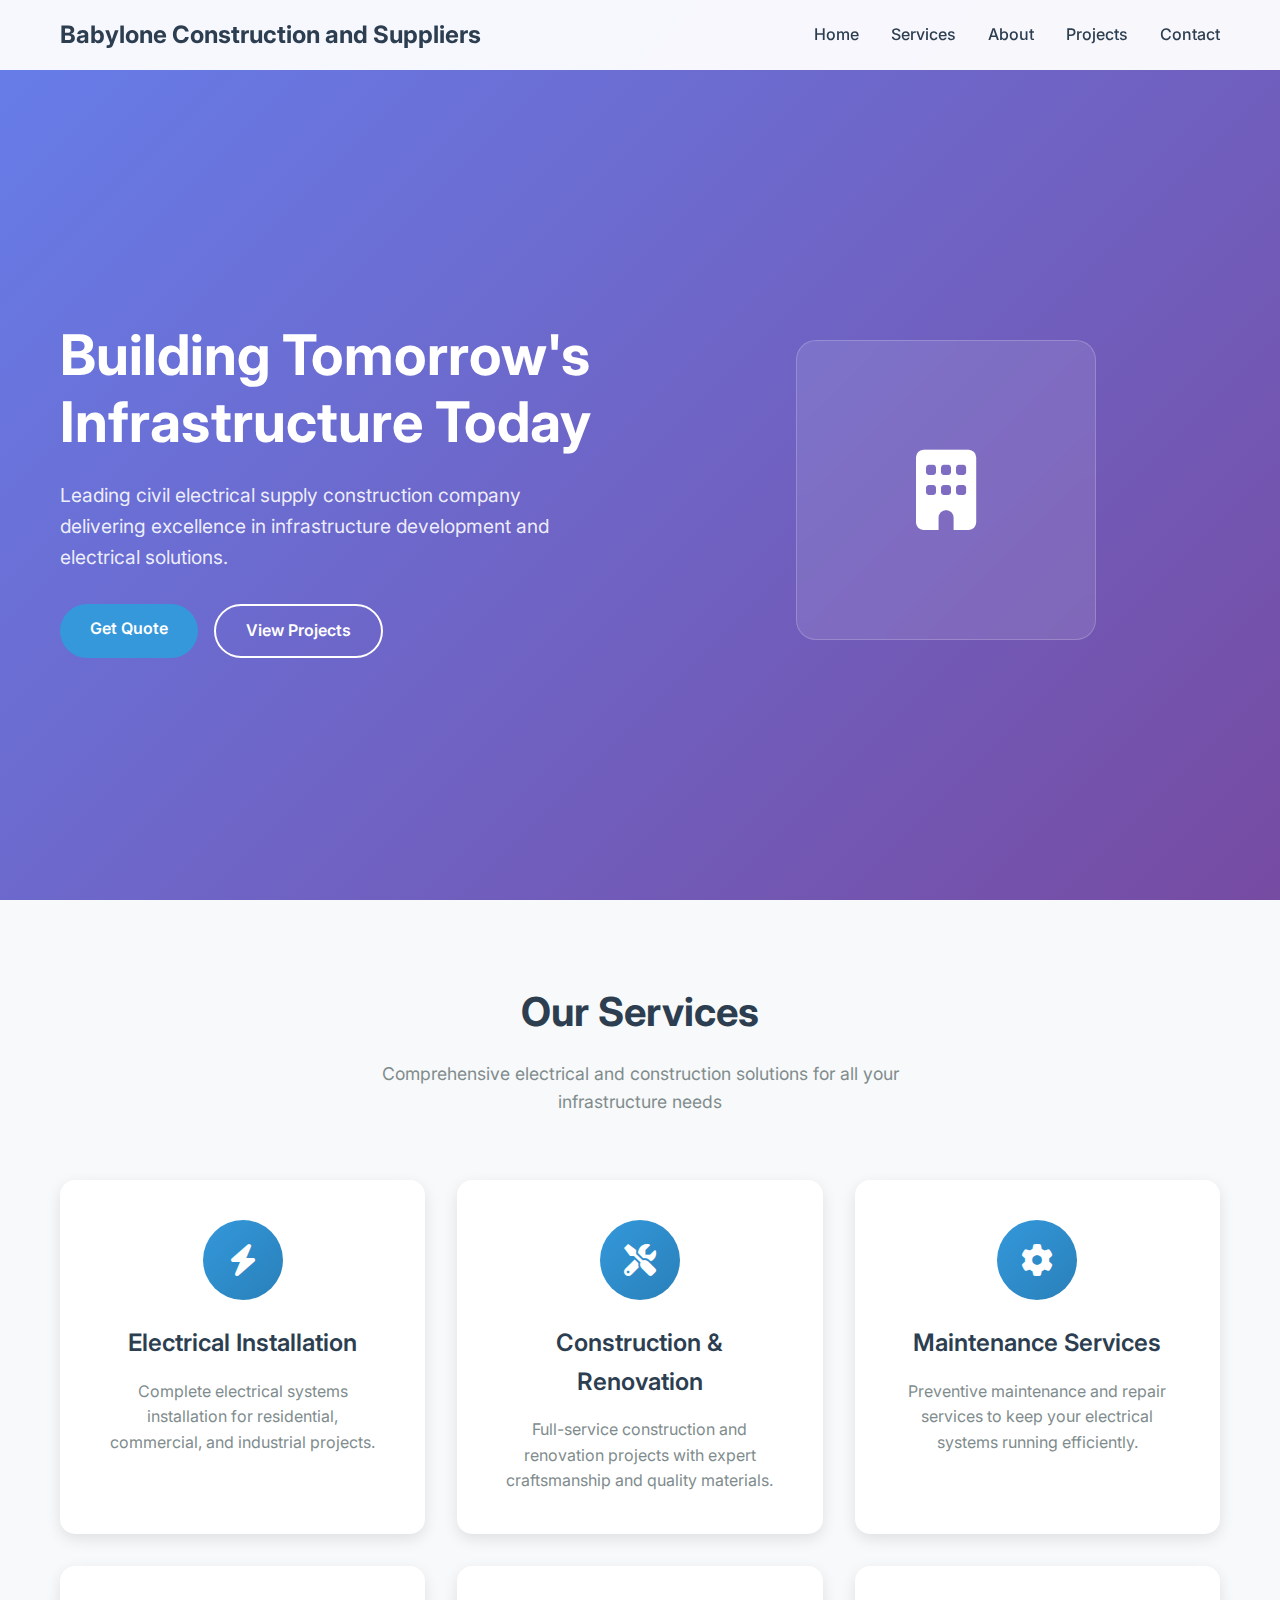
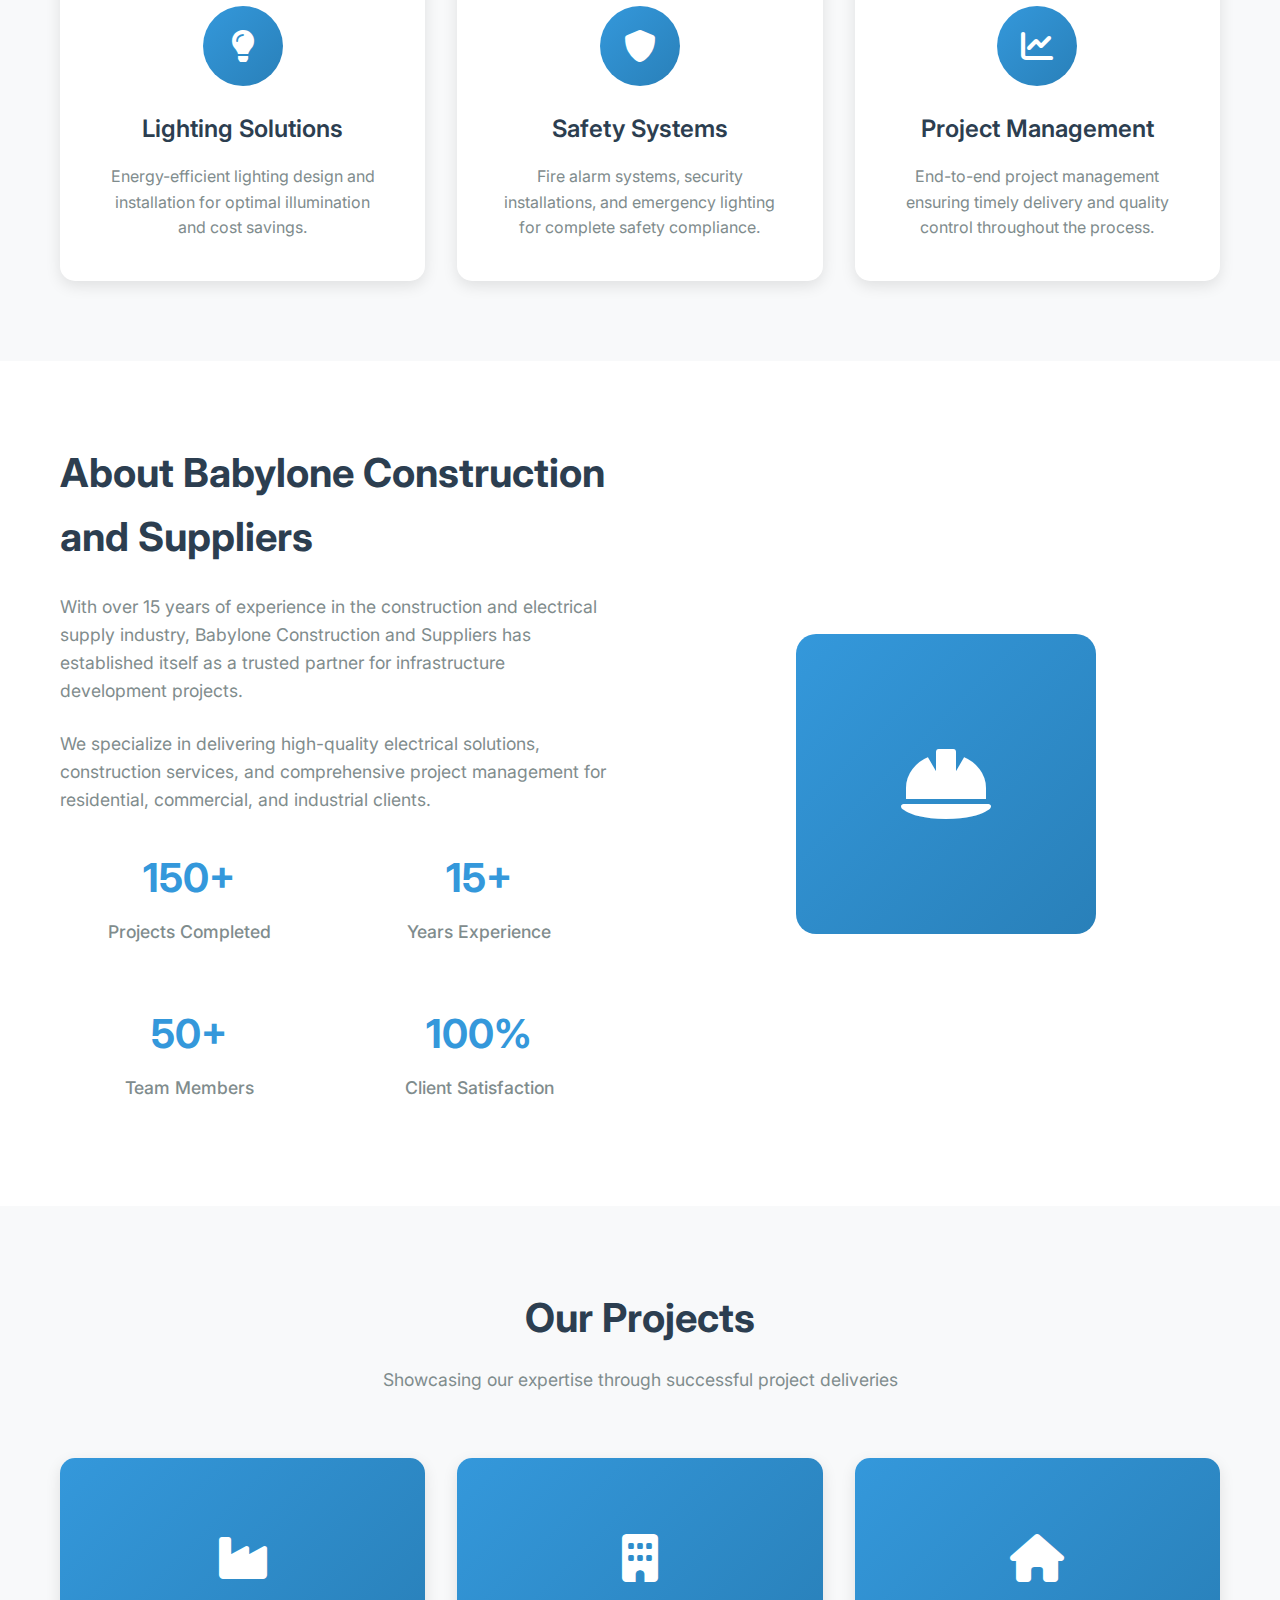
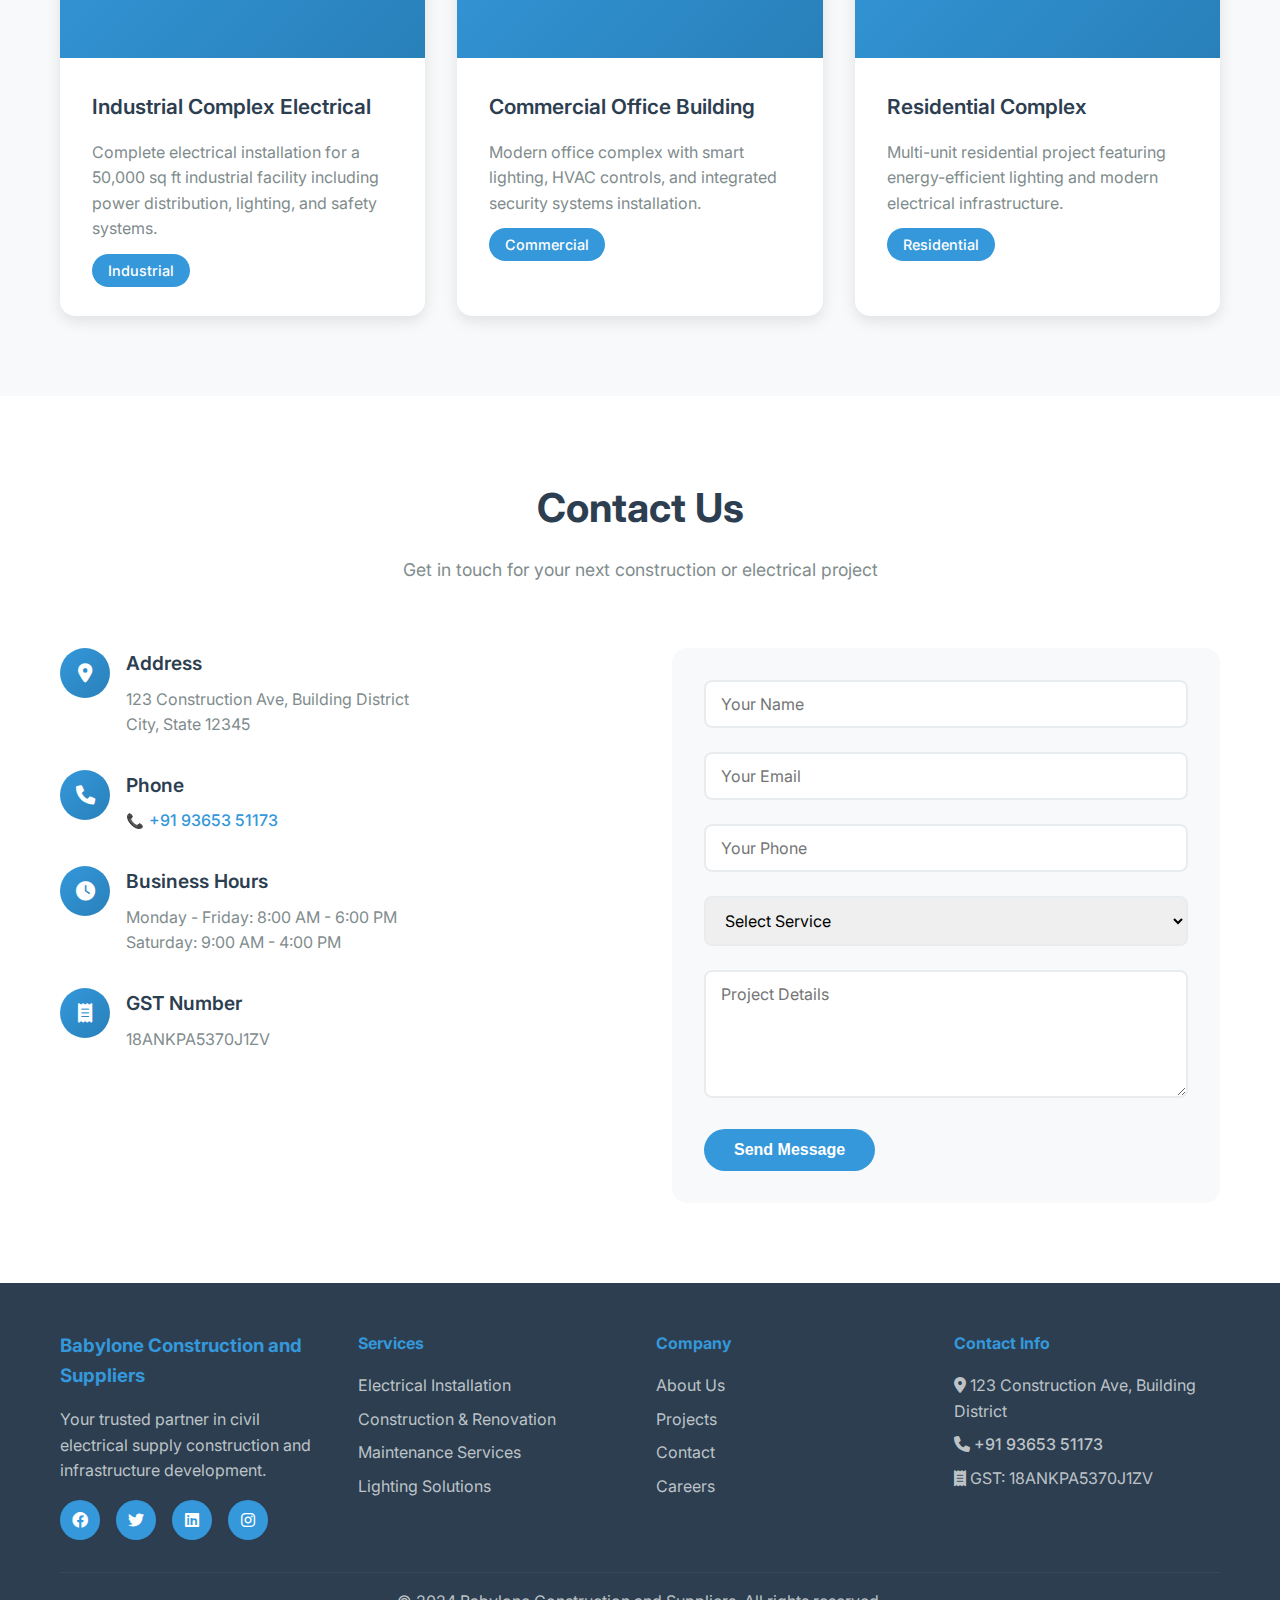
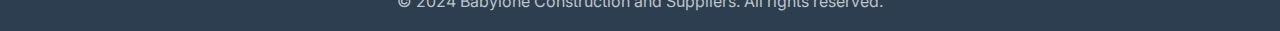
<file: index.html>
<!DOCTYPE html>
<html lang="en">

<head>
  <meta charset="UTF-8">
  <meta name="viewport" content="width=device-width, initial-scale=1.0">
  <title>Babyleon construction and suppliers</title>
  <link rel="stylesheet" href="style.css">
  <link href="https://fonts.googleapis.com/css2?family=Inter:wght@300;400;500;600;700&display=swap" rel="stylesheet">
  <link rel="stylesheet" href="https://cdnjs.cloudflare.com/ajax/libs/font-awesome/6.0.0/css/all.min.css">
</head>

<body>
  <!-- Navigation -->
  <nav class="navbar">
    <div class="nav-container">
      <div class="nav-logo">
        <h2>Babylone Construction and Suppliers</h2>
      </div>
      <ul class="nav-menu">
        <li class="nav-item">
          <a href="#home" class="nav-link">Home</a>
        </li>
        <li class="nav-item">
          <a href="#services" class="nav-link">Services</a>
        </li>
        <li class="nav-item">
          <a href="#about" class="nav-link">About</a>
        </li>
        <li class="nav-item">
          <a href="#projects" class="nav-link">Projects</a>
        </li>
        <li class="nav-item">
          <a href="#contact" class="nav-link">Contact</a>
        </li>
      </ul>
      <div class="hamburger">
        <span class="bar"></span>
        <span class="bar"></span>
        <span class="bar"></span>
      </div>
    </div>
  </nav>

  <!-- Hero Section -->
  <section id="home" class="hero">
    <div class="hero-container">
      <div class="hero-content">
        <h1 class="hero-title">Building Tomorrow's Infrastructure Today</h1>
        <p class="hero-subtitle">Leading civil electrical supply construction company delivering excellence in
          infrastructure development and electrical solutions.</p>
        <div class="hero-buttons">
          <a href="#contact" class="btn btn-primary">Get Quote</a>
          <a href="#projects" class="btn btn-secondary">View Projects</a>
        </div>
      </div>
      <div class="hero-image">
        <div class="hero-placeholder">
          <i class="fas fa-building"></i>
        </div>
      </div>
    </div>
  </section>

  <!-- Services Section -->
  <section id="services" class="services">
    <div class="container">
      <div class="section-header">
        <h2>Our Services</h2>
        <p>Comprehensive electrical and construction solutions for all your infrastructure needs</p>
      </div>
      <div class="services-grid">
        <div class="service-card">
          <div class="service-icon">
            <i class="fas fa-bolt"></i>
          </div>
          <h3>Electrical Installation</h3>
          <p>Complete electrical systems installation for residential, commercial, and industrial projects.</p>
        </div>
        <div class="service-card">
          <div class="service-icon">
            <i class="fas fa-tools"></i>
          </div>
          <h3>Construction & Renovation</h3>
          <p>Full-service construction and renovation projects with expert craftsmanship and quality materials.</p>
        </div>
        <div class="service-card">
          <div class="service-icon">
            <i class="fas fa-cog"></i>
          </div>
          <h3>Maintenance Services</h3>
          <p>Preventive maintenance and repair services to keep your electrical systems running efficiently.</p>
        </div>
        <div class="service-card">
          <div class="service-icon">
            <i class="fas fa-lightbulb"></i>
          </div>
          <h3>Lighting Solutions</h3>
          <p>Energy-efficient lighting design and installation for optimal illumination and cost savings.</p>
        </div>
        <div class="service-card">
          <div class="service-icon">
            <i class="fas fa-shield-alt"></i>
          </div>
          <h3>Safety Systems</h3>
          <p>Fire alarm systems, security installations, and emergency lighting for complete safety compliance.</p>
        </div>
        <div class="service-card">
          <div class="service-icon">
            <i class="fas fa-chart-line"></i>
          </div>
          <h3>Project Management</h3>
          <p>End-to-end project management ensuring timely delivery and quality control throughout the process.</p>
        </div>
      </div>
    </div>
  </section>

  <!-- About Section -->
  <section id="about" class="about">
    <div class="container">
      <div class="about-content">
        <div class="about-text">
          <h2>About Babylone Construction and Suppliers</h2>
          <p>With over 15 years of experience in the construction and electrical supply industry, Babylone Construction
            and Suppliers has established itself as a trusted partner for infrastructure development projects.</p>
          <p>We specialize in delivering high-quality electrical solutions, construction services, and comprehensive
            project management for residential, commercial, and industrial clients.</p>
          <div class="about-stats">
            <div class="stat">
              <h3>150+</h3>
              <p>Projects Completed</p>
            </div>
            <div class="stat">
              <h3>15+</h3>
              <p>Years Experience</p>
            </div>
            <div class="stat">
              <h3>50+</h3>
              <p>Team Members</p>
            </div>
            <div class="stat">
              <h3>100%</h3>
              <p>Client Satisfaction</p>
            </div>
          </div>
        </div>
        <div class="about-image">
          <div class="about-placeholder">
            <i class="fas fa-hard-hat"></i>
          </div>
        </div>
      </div>
    </div>
  </section>

  <!-- Projects Section -->
  <section id="projects" class="projects">
    <div class="container">
      <div class="section-header">
        <h2>Our Projects</h2>
        <p>Showcasing our expertise through successful project deliveries</p>
      </div>
      <div class="projects-grid">
        <div class="project-card">
          <div class="project-image">
            <div class="project-placeholder">
              <i class="fas fa-industry"></i>
            </div>
          </div>
          <div class="project-content">
            <h3>Industrial Complex Electrical</h3>
            <p>Complete electrical installation for a 50,000 sq ft industrial facility including power distribution,
              lighting, and safety systems.</p>
            <span class="project-category">Industrial</span>
          </div>
        </div>
        <div class="project-card">
          <div class="project-image">
            <div class="project-placeholder">
              <i class="fas fa-building"></i>
            </div>
          </div>
          <div class="project-content">
            <h3>Commercial Office Building</h3>
            <p>Modern office complex with smart lighting, HVAC controls, and integrated security systems installation.
            </p>
            <span class="project-category">Commercial</span>
          </div>
        </div>
        <div class="project-card">
          <div class="project-image">
            <div class="project-placeholder">
              <i class="fas fa-home"></i>
            </div>
          </div>
          <div class="project-content">
            <h3>Residential Complex</h3>
            <p>Multi-unit residential project featuring energy-efficient lighting and modern electrical infrastructure.
            </p>
            <span class="project-category">Residential</span>
          </div>
        </div>
      </div>
    </div>
  </section>

  <!-- Contact Section -->
  <section id="contact" class="contact">
    <div class="container">
      <div class="section-header">
        <h2>Contact Us</h2>
        <p>Get in touch for your next construction or electrical project</p>
      </div>
      <div class="contact-content">
        <div class="contact-info">
          <div class="contact-item">
            <div class="contact-icon">
              <i class="fas fa-map-marker-alt"></i>
            </div>
            <div>
              <h3>Address</h3>
              <p>123 Construction Ave, Building District<br>City, State 12345</p>
            </div>
          </div>
          <div class="contact-item">
            <div class="contact-icon">
              <i class="fas fa-phone"></i>
            </div>
            <div>
              <h3>Phone</h3>
              <p><a href="tel:+919365351173" class="phone-link">+91 93653 51173</a></p>
            </div>
          </div>

          <div class="contact-item">
            <div class="contact-icon">
              <i class="fas fa-clock"></i>
            </div>
            <div>
              <h3>Business Hours</h3>
              <p>Monday - Friday: 8:00 AM - 6:00 PM<br>Saturday: 9:00 AM - 4:00 PM</p>
            </div>
          </div>
          <div class="contact-item">
            <div class="contact-icon">
              <i class="fas fa-receipt"></i>
            </div>
            <div>
              <h3>GST Number</h3>
              <p>18ANKPA5370J1ZV</p>
            </div>
          </div>
        </div>
        <div class="contact-form">
          <form>
            <div class="form-group">
              <input type="text" placeholder="Your Name" required>
            </div>
            <div class="form-group">
              <input type="email" placeholder="Your Email" required>
            </div>
            <div class="form-group">
              <input type="tel" placeholder="Your Phone">
            </div>
            <div class="form-group">
              <select required>
                <option value="">Select Service</option>
                <option value="electrical">Electrical Installation</option>
                <option value="construction">Construction & Renovation</option>
                <option value="maintenance">Maintenance Services</option>
                <option value="lighting">Lighting Solutions</option>
                <option value="safety">Safety Systems</option>
                <option value="project-management">Project Management</option>
              </select>
            </div>
            <div class="form-group">
              <textarea placeholder="Project Details" rows="5" required></textarea>
            </div>
            <button type="submit" class="btn btn-primary">Send Message</button>
          </form>
        </div>
      </div>
    </div>
  </section>

  <!-- Footer -->
  <footer class="footer">
    <div class="container">
      <div class="footer-content">
        <div class="footer-section">
          <h3>Babylone Construction and Suppliers</h3>
          <p>Your trusted partner in civil electrical supply construction and infrastructure development.</p>
          <div class="social-links">
            <a href="#"><i class="fab fa-facebook"></i></a>
            <a href="#"><i class="fab fa-twitter"></i></a>
            <a href="#"><i class="fab fa-linkedin"></i></a>
            <a href="#"><i class="fab fa-instagram"></i></a>
          </div>
        </div>
        <div class="footer-section">
          <h4>Services</h4>
          <ul>
            <li><a href="#services">Electrical Installation</a></li>
            <li><a href="#services">Construction & Renovation</a></li>
            <li><a href="#services">Maintenance Services</a></li>
            <li><a href="#services">Lighting Solutions</a></li>
          </ul>
        </div>
        <div class="footer-section">
          <h4>Company</h4>
          <ul>
            <li><a href="#about">About Us</a></li>
            <li><a href="#projects">Projects</a></li>
            <li><a href="#contact">Contact</a></li>
            <li><a href="#">Careers</a></li>
          </ul>
        </div>
        <div class="footer-section">
          <h4>Contact Info</h4>
          <p><i class="fas fa-map-marker-alt"></i> 123 Construction Ave, Building District</p>
          <p><i class="fas fa-phone"></i> <a href="tel:+919365351173" class="phone-link">+91 93653 51173</a></p>
          <p><i class="fas fa-receipt"></i> GST: 18ANKPA5370J1ZV</p>
        </div>
      </div>
      <div class="footer-bottom">
        <p>&copy; 2024 Babylone Construction and Suppliers. All rights reserved.</p>
      </div>
    </div>
  </footer>

  <script src="script.js"></script>
</body>

</html>
</file>
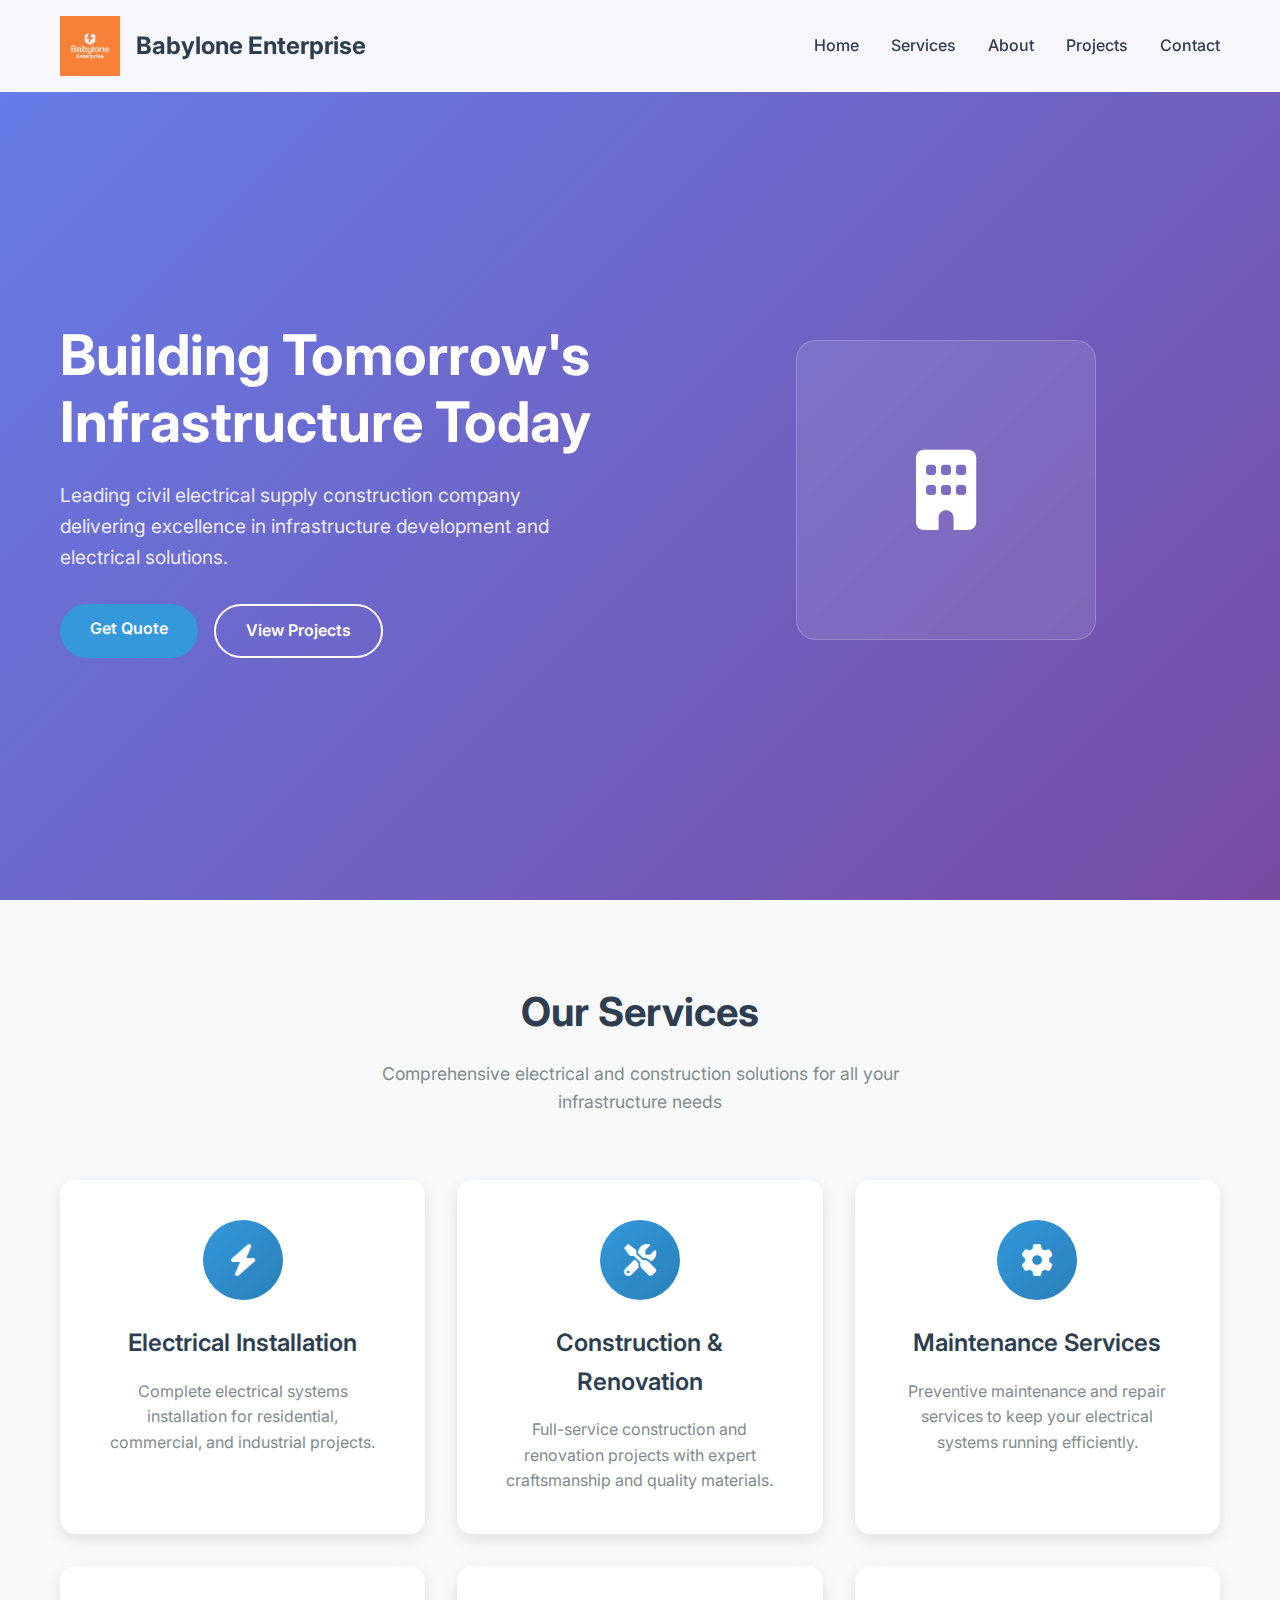
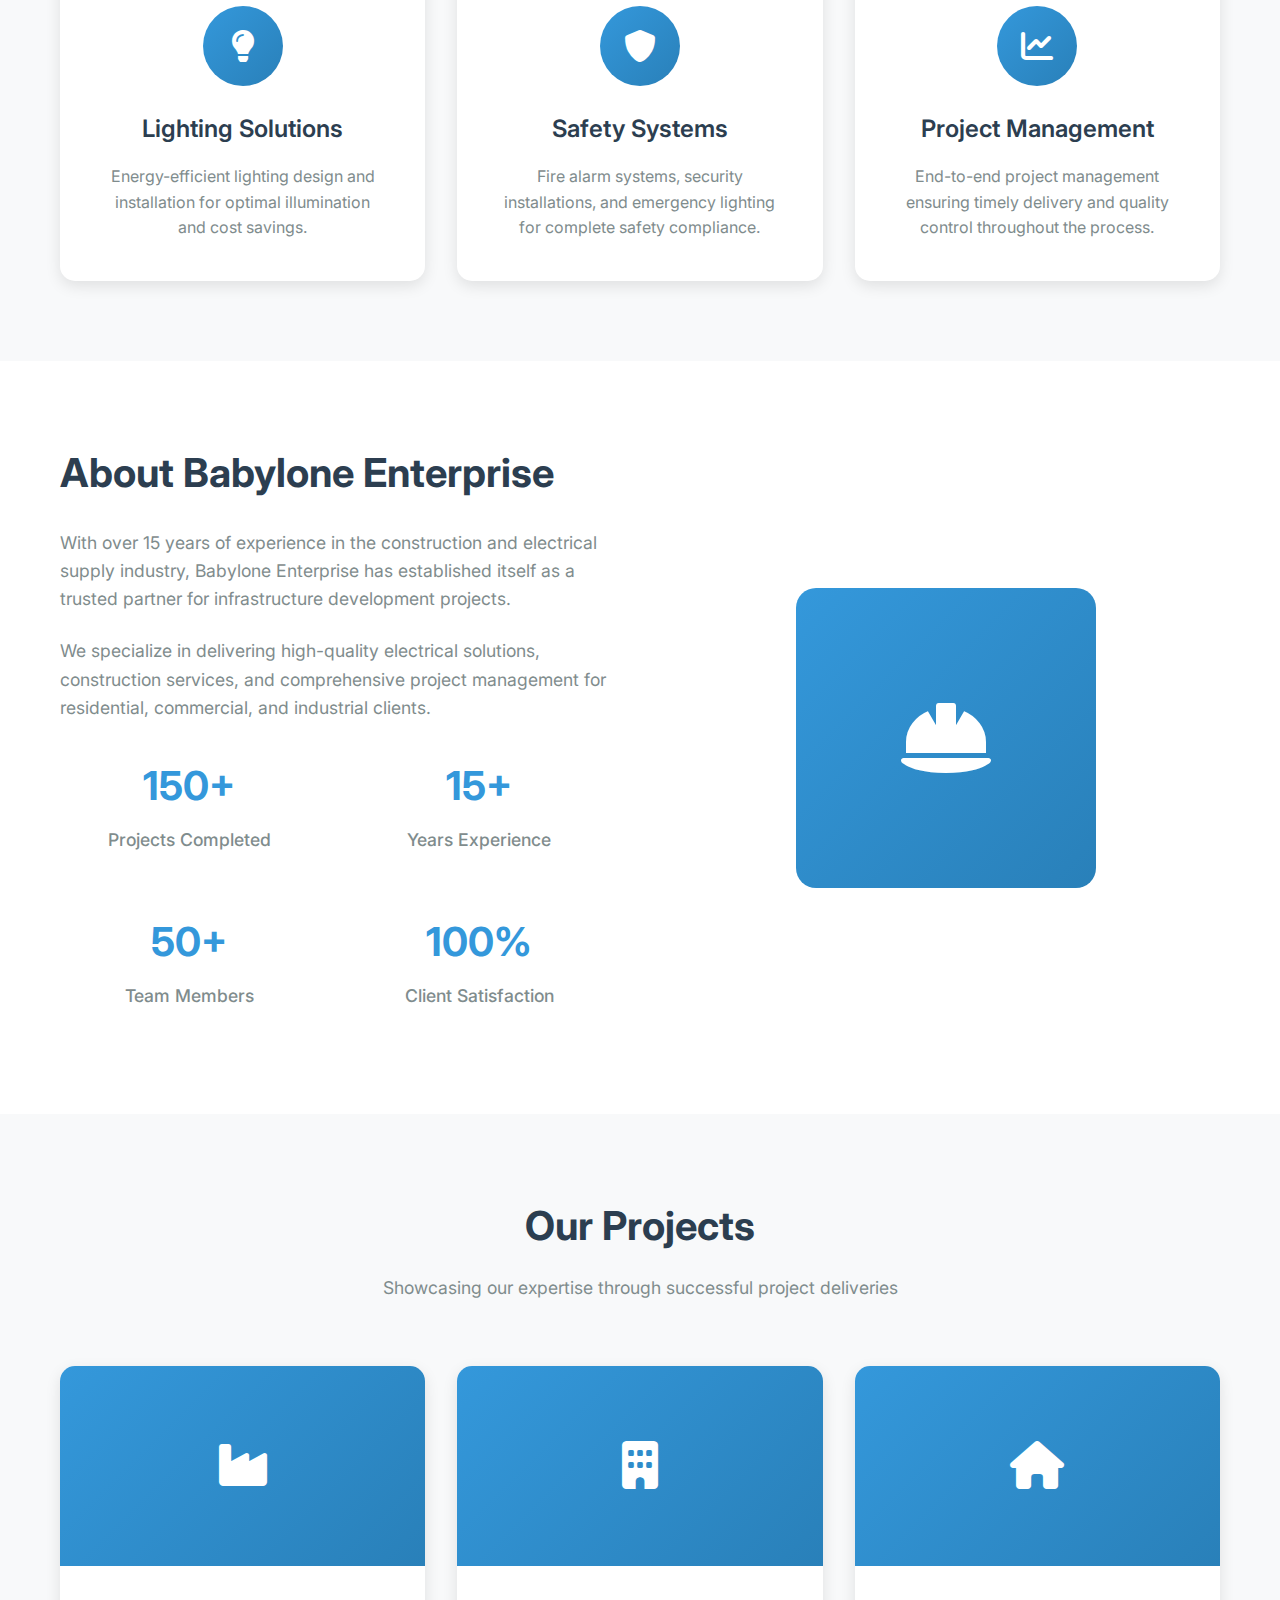
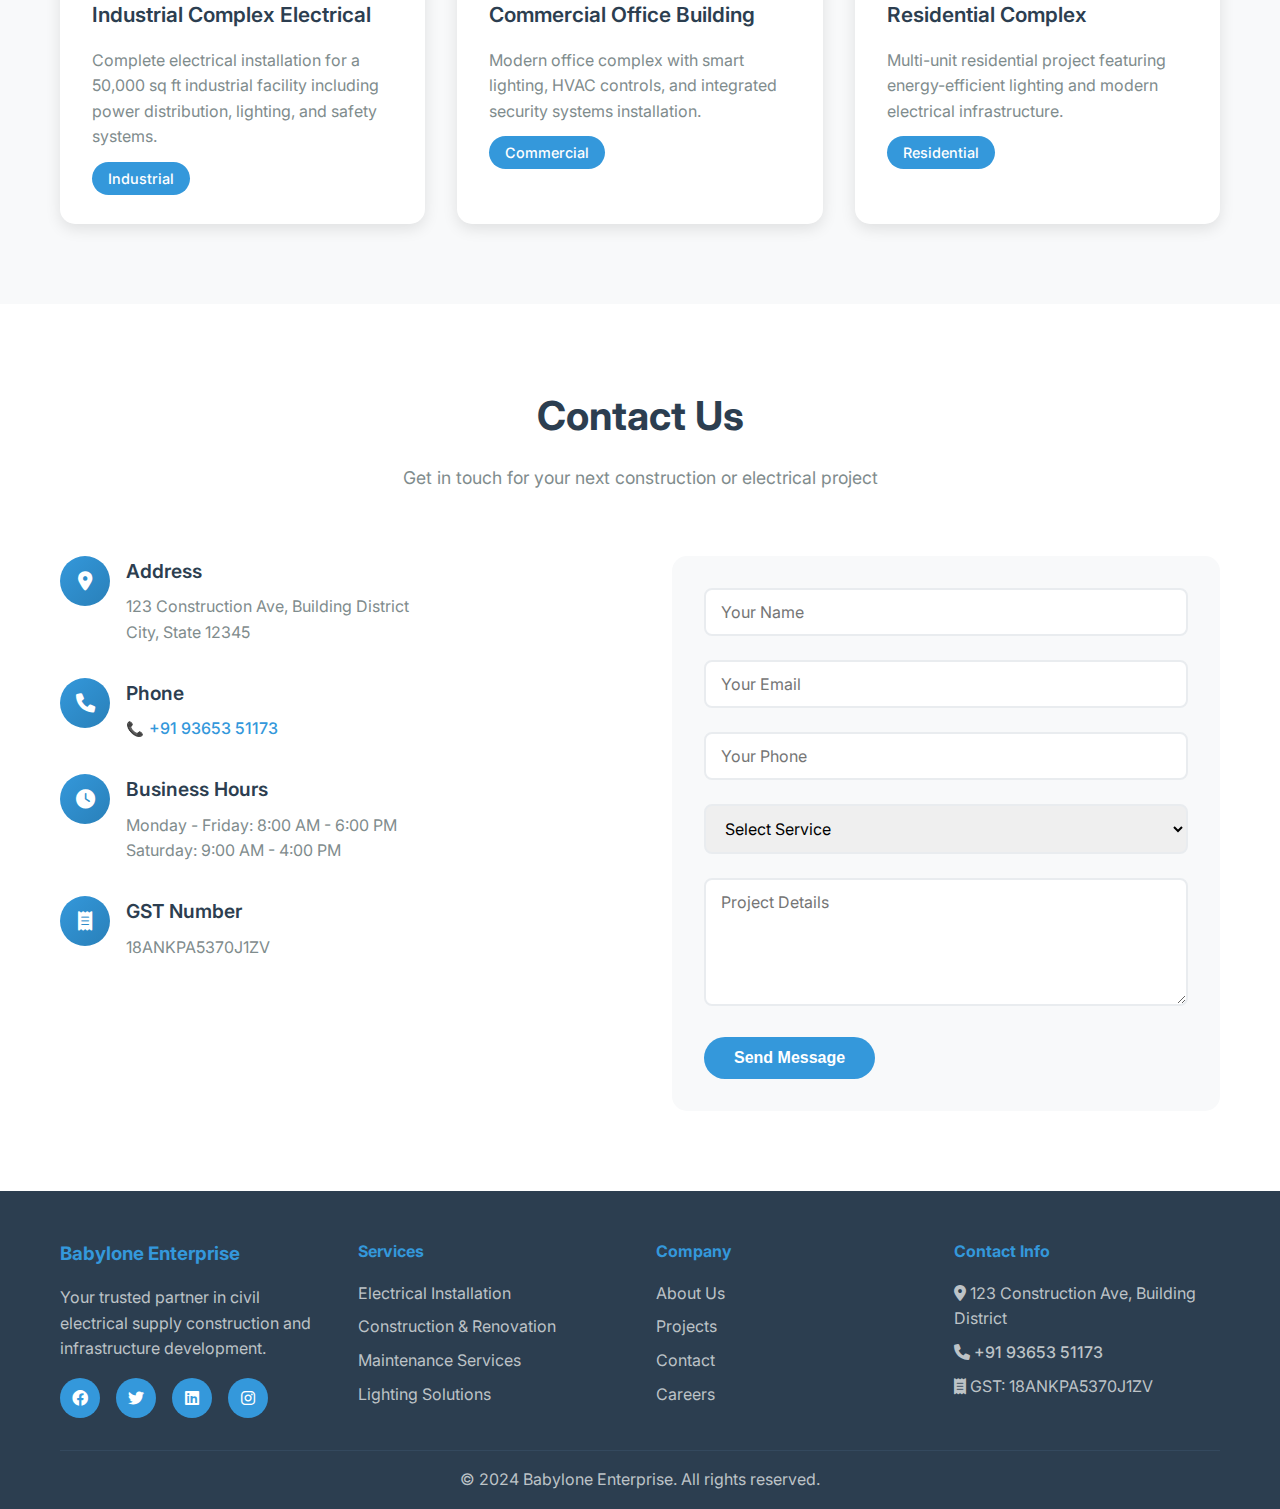
<file: INDEX.HTML>
<!DOCTYPE html>
<html lang="en">

<head>
  <meta charset="UTF-8">
  <meta name="viewport" content="width=device-width, initial-scale=1.0">
  <title>Babylone Enterprise</title>
  <link rel="stylesheet" href="style.css">
  <link href="https://fonts.googleapis.com/css2?family=Inter:wght@300;400;500;600;700&display=swap" rel="stylesheet">
  <link rel="stylesheet" href="https://cdnjs.cloudflare.com/ajax/libs/font-awesome/6.0.0/css/all.min.css">
</head>

<body>
  <!-- Header -->
  <!-- Header removed as requested -->

  <!-- Navigation -->
  <nav class="navbar">
    <div class="nav-container">
      <div class="nav-logo">
        <img src="511681686_122164088684467610_1309871501136012892_n.jpg" alt="Babylone Enterprise Logo"
          class="site-logo" style="height:60px;width:auto;margin-right:12px;vertical-align:middle;">
        <h2 style="display:inline-block;vertical-align:middle;">Babylone Enterprise</h2>
      </div>
      <ul class="nav-menu">
        <li class="nav-item">
          <a href="#home" class="nav-link">Home</a>
        </li>
        <li class="nav-item">
          <a href="#services" class="nav-link">Services</a>
        </li>
        <li class="nav-item">
          <a href="#about" class="nav-link">About</a>
        </li>
        <li class="nav-item">
          <a href="#projects" class="nav-link">Projects</a>
        </li>
        <li class="nav-item">
          <a href="#contact" class="nav-link">Contact</a>
        </li>
      </ul>
      <div class="hamburger">
        <span class="bar"></span>
        <span class="bar"></span>
        <span class="bar"></span>
      </div>
    </div>
  </nav>

  <!-- Hero Section -->
  <section id="home" class="hero">
    <div class="hero-container">
      <div class="hero-content">
        <h1 class="hero-title">Building Tomorrow's Infrastructure Today</h1>
        <p class="hero-subtitle">Leading civil electrical supply construction company delivering excellence in
          infrastructure development and electrical solutions.</p>
        <div class="hero-buttons">
          <a href="#contact" class="btn btn-primary">Get Quote</a>
          <a href="#projects" class="btn btn-secondary">View Projects</a>
        </div>
      </div>
      <div class="hero-image">
        <div class="hero-placeholder">
          <i class="fas fa-building"></i>
        </div>
      </div>
    </div>
  </section>

  <!-- Services Section -->
  <section id="services" class="services">
    <div class="container">
      <div class="section-header">
        <h2>Our Services</h2>
        <p>Comprehensive electrical and construction solutions for all your infrastructure needs</p>
      </div>
      <div class="services-grid">
        <div class="service-card">
          <div class="service-icon">
            <i class="fas fa-bolt"></i>
          </div>
          <h3>Electrical Installation</h3>
          <p>Complete electrical systems installation for residential, commercial, and industrial projects.</p>
        </div>
        <div class="service-card">
          <div class="service-icon">
            <i class="fas fa-tools"></i>
          </div>
          <h3>Construction & Renovation</h3>
          <p>Full-service construction and renovation projects with expert craftsmanship and quality materials.</p>
        </div>
        <div class="service-card">
          <div class="service-icon">
            <i class="fas fa-cog"></i>
          </div>
          <h3>Maintenance Services</h3>
          <p>Preventive maintenance and repair services to keep your electrical systems running efficiently.</p>
        </div>
        <div class="service-card">
          <div class="service-icon">
            <i class="fas fa-lightbulb"></i>
          </div>
          <h3>Lighting Solutions</h3>
          <p>Energy-efficient lighting design and installation for optimal illumination and cost savings.</p>
        </div>
        <div class="service-card">
          <div class="service-icon">
            <i class="fas fa-shield-alt"></i>
          </div>
          <h3>Safety Systems</h3>
          <p>Fire alarm systems, security installations, and emergency lighting for complete safety compliance.</p>
        </div>
        <div class="service-card">
          <div class="service-icon">
            <i class="fas fa-chart-line"></i>
          </div>
          <h3>Project Management</h3>
          <p>End-to-end project management ensuring timely delivery and quality control throughout the process.</p>
        </div>
      </div>
    </div>
  </section>

  <!-- About Section -->
  <section id="about" class="about">
    <div class="container">
      <div class="about-content">
        <div class="about-text">
          <h2>About Babylone Enterprise</h2>
          <p>With over 15 years of experience in the construction and electrical supply industry, Babylone Enterprise
            has established itself as a trusted partner for infrastructure development projects.</p>
          <p>We specialize in delivering high-quality electrical solutions, construction services, and comprehensive
            project management for residential, commercial, and industrial clients.</p>
          <div class="about-stats">
            <div class="stat">
              <h3>150+</h3>
              <p>Projects Completed</p>
            </div>
            <div class="stat">
              <h3>15+</h3>
              <p>Years Experience</p>
            </div>
            <div class="stat">
              <h3>50+</h3>
              <p>Team Members</p>
            </div>
            <div class="stat">
              <h3>100%</h3>
              <p>Client Satisfaction</p>
            </div>
          </div>
        </div>
        <div class="about-image">
          <div class="about-placeholder">
            <i class="fas fa-hard-hat"></i>
          </div>
        </div>
      </div>
    </div>
  </section>

  <!-- Projects Section -->
  <section id="projects" class="projects">
    <div class="container">
      <div class="section-header">
        <h2>Our Projects</h2>
        <p>Showcasing our expertise through successful project deliveries</p>
      </div>
      <div class="projects-grid">
        <div class="project-card">
          <div class="project-image">
            <div class="project-placeholder">
              <i class="fas fa-industry"></i>
            </div>
          </div>
          <div class="project-content">
            <h3>Industrial Complex Electrical</h3>
            <p>Complete electrical installation for a 50,000 sq ft industrial facility including power distribution,
              lighting, and safety systems.</p>
            <span class="project-category">Industrial</span>
          </div>
        </div>
        <div class="project-card">
          <div class="project-image">
            <div class="project-placeholder">
              <i class="fas fa-building"></i>
            </div>
          </div>
          <div class="project-content">
            <h3>Commercial Office Building</h3>
            <p>Modern office complex with smart lighting, HVAC controls, and integrated security systems installation.
            </p>
            <span class="project-category">Commercial</span>
          </div>
        </div>
        <div class="project-card">
          <div class="project-image">
            <div class="project-placeholder">
              <i class="fas fa-home"></i>
            </div>
          </div>
          <div class="project-content">
            <h3>Residential Complex</h3>
            <p>Multi-unit residential project featuring energy-efficient lighting and modern electrical infrastructure.
            </p>
            <span class="project-category">Residential</span>
          </div>
        </div>
      </div>
    </div>
  </section>

  <!-- Contact Section -->
  <section id="contact" class="contact">
    <div class="container">
      <div class="section-header">
        <h2>Contact Us</h2>
        <p>Get in touch for your next construction or electrical project</p>
      </div>
      <div class="contact-content">
        <div class="contact-info">
          <div class="contact-item">
            <div class="contact-icon">
              <i class="fas fa-map-marker-alt"></i>
            </div>
            <div>
              <h3>Address</h3>
              <p>123 Construction Ave, Building District<br>City, State 12345</p>
            </div>
          </div>
          <div class="contact-item">
            <div class="contact-icon">
              <i class="fas fa-phone"></i>
            </div>
            <div>
              <h3>Phone</h3>
              <p><a href="tel:+919365351173" class="phone-link">+91 93653 51173</a></p>
            </div>
          </div>

          <div class="contact-item">
            <div class="contact-icon">
              <i class="fas fa-clock"></i>
            </div>
            <div>
              <h3>Business Hours</h3>
              <p>Monday - Friday: 8:00 AM - 6:00 PM<br>Saturday: 9:00 AM - 4:00 PM</p>
            </div>
          </div>
          <div class="contact-item">
            <div class="contact-icon">
              <i class="fas fa-receipt"></i>
            </div>
            <div>
              <h3>GST Number</h3>
              <p>18ANKPA5370J1ZV</p>
            </div>
          </div>
        </div>
        <div class="contact-form">
          <form>
            <div class="form-group">
              <input type="text" placeholder="Your Name" required>
            </div>
            <div class="form-group">
              <input type="email" placeholder="Your Email" required>
            </div>
            <div class="form-group">
              <input type="tel" placeholder="Your Phone">
            </div>
            <div class="form-group">
              <select required>
                <option value="">Select Service</option>
                <option value="electrical">Electrical Installation</option>
                <option value="construction">Construction & Renovation</option>
                <option value="maintenance">Maintenance Services</option>
                <option value="lighting">Lighting Solutions</option>
                <option value="safety">Safety Systems</option>
                <option value="project-management">Project Management</option>
              </select>
            </div>
            <div class="form-group">
              <textarea placeholder="Project Details" rows="5" required></textarea>
            </div>
            <button type="submit" class="btn btn-primary">Send Message</button>
          </form>
        </div>
      </div>
    </div>
  </section>

  <!-- Footer -->
  <footer class="footer">
    <div class="container">
      <div class="footer-content">
        <div class="footer-section">
          <h3>Babylone Enterprise</h3>
          <p>Your trusted partner in civil electrical supply construction and infrastructure development.</p>
          <div class="social-links">
            <a href="#"><i class="fab fa-facebook"></i></a>
            <a href="#"><i class="fab fa-twitter"></i></a>
            <a href="#"><i class="fab fa-linkedin"></i></a>
            <a href="#"><i class="fab fa-instagram"></i></a>
          </div>
        </div>
        <div class="footer-section">
          <h4>Services</h4>
          <ul>
            <li><a href="#services">Electrical Installation</a></li>
            <li><a href="#services">Construction & Renovation</a></li>
            <li><a href="#services">Maintenance Services</a></li>
            <li><a href="#services">Lighting Solutions</a></li>
          </ul>
        </div>
        <div class="footer-section">
          <h4>Company</h4>
          <ul>
            <li><a href="#about">About Us</a></li>
            <li><a href="#projects">Projects</a></li>
            <li><a href="#contact">Contact</a></li>
            <li><a href="#">Careers</a></li>
          </ul>
        </div>
        <div class="footer-section">
          <h4>Contact Info</h4>
          <p><i class="fas fa-map-marker-alt"></i> 123 Construction Ave, Building District</p>
          <p><i class="fas fa-phone"></i> <a href="tel:+919365351173" class="phone-link">+91 93653 51173</a></p>
          <p><i class="fas fa-receipt"></i> GST: 18ANKPA5370J1ZV</p>
        </div>
      </div>
      <div class="footer-bottom">
        <p>&copy; 2024 Babylone Enterprise. All rights reserved.</p>
      </div>
    </div>
  </footer>

  <script src="script.js"></script>
</body>

</html>
</file>
<file: style.css>
/* Reset and Base Styles */
* {
  margin: 0;
  padding: 0;
  box-sizing: border-box;
}

body {
  font-family: 'Inter', sans-serif;
  line-height: 1.6;
  color: #333;
  overflow-x: hidden;
}

.container {
  max-width: 1200px;
  margin: 0 auto;
  padding: 0 20px;
}

/* Navigation */
.navbar {
  position: fixed;
  top: 0;
  width: 100%;
  background: rgba(255, 255, 255, 0.95);
  backdrop-filter: blur(10px);
  z-index: 1000;
  padding: 1rem 0;
  transition: all 0.3s ease;
}

.nav-container {
  max-width: 1200px;
  margin: 0 auto;
  padding: 0 20px;
  display: flex;
  justify-content: space-between;
  align-items: center;
}

.nav-logo h2 {
  color: #2c3e50;
  font-weight: 700;
  font-size: 1.5rem;
}

.nav-menu {
  display: flex;
  list-style: none;
  gap: 2rem;
}

.nav-link {
  text-decoration: none;
  color: #2c3e50;
  font-weight: 500;
  transition: color 0.3s ease;
  position: relative;
}

.nav-link:hover {
  color: #3498db;
}

.nav-link::after {
  content: '';
  position: absolute;
  width: 0;
  height: 2px;
  bottom: -5px;
  left: 0;
  background-color: #3498db;
  transition: width 0.3s ease;
}

.nav-link:hover::after {
  width: 100%;
}

.hamburger {
  display: none;
  flex-direction: column;
  cursor: pointer;
}

.bar {
  width: 25px;
  height: 3px;
  background-color: #2c3e50;
  margin: 3px 0;
  transition: 0.3s;
}

/* Hero Section */
.hero {
  min-height: 100vh;
  background: linear-gradient(135deg, #667eea 0%, #764ba2 100%);
  display: flex;
  align-items: center;
  padding-top: 80px;
}

.hero-container {
  max-width: 1200px;
  margin: 0 auto;
  padding: 0 20px;
  display: grid;
  grid-template-columns: 1fr 1fr;
  gap: 4rem;
  align-items: center;
}

.hero-title {
  font-size: 3.5rem;
  font-weight: 700;
  color: white;
  margin-bottom: 1.5rem;
  line-height: 1.2;
}

.hero-subtitle {
  font-size: 1.2rem;
  color: rgba(255, 255, 255, 0.9);
  margin-bottom: 2rem;
  line-height: 1.6;
}

.hero-buttons {
  display: flex;
  gap: 1rem;
  flex-wrap: wrap;
}

.btn {
  padding: 12px 30px;
  border: none;
  border-radius: 50px;
  font-weight: 600;
  text-decoration: none;
  display: inline-block;
  transition: all 0.3s ease;
  cursor: pointer;
  font-size: 1rem;
}

.btn-primary {
  background: #3498db;
  color: white;
}

.btn-primary:hover {
  background: #2980b9;
  transform: translateY(-2px);
  box-shadow: 0 10px 20px rgba(52, 152, 219, 0.3);
}

.btn-secondary {
  background: transparent;
  color: white;
  border: 2px solid white;
}

.btn-secondary:hover {
  background: white;
  color: #667eea;
  transform: translateY(-2px);
}

.hero-image {
  display: flex;
  justify-content: center;
  align-items: center;
}

.hero-placeholder {
  width: 300px;
  height: 300px;
  background: rgba(255, 255, 255, 0.1);
  border-radius: 20px;
  display: flex;
  align-items: center;
  justify-content: center;
  backdrop-filter: blur(10px);
  border: 1px solid rgba(255, 255, 255, 0.2);
}

.hero-placeholder i {
  font-size: 5rem;
  color: white;
}

/* Section Headers */
.section-header {
  text-align: center;
  margin-bottom: 4rem;
}

.section-header h2 {
  font-size: 2.5rem;
  font-weight: 700;
  color: #2c3e50;
  margin-bottom: 1rem;
}

.section-header p {
  font-size: 1.1rem;
  color: #7f8c8d;
  max-width: 600px;
  margin: 0 auto;
}

/* Services Section */
.services {
  padding: 5rem 0;
  background: #f8f9fa;
}

.services-grid {
  display: grid;
  grid-template-columns: repeat(auto-fit, minmax(350px, 1fr));
  gap: 2rem;
}

.service-card {
  background: white;
  padding: 2.5rem;
  border-radius: 15px;
  text-align: center;
  box-shadow: 0 5px 15px rgba(0, 0, 0, 0.1);
  transition: all 0.3s ease;
}

.service-card:hover {
  transform: translateY(-10px);
  box-shadow: 0 20px 40px rgba(0, 0, 0, 0.15);
}

.service-icon {
  width: 80px;
  height: 80px;
  background: linear-gradient(135deg, #3498db, #2980b9);
  border-radius: 50%;
  display: flex;
  align-items: center;
  justify-content: center;
  margin: 0 auto 1.5rem;
}

.service-icon i {
  font-size: 2rem;
  color: white;
}

.service-card h3 {
  font-size: 1.5rem;
  font-weight: 600;
  color: #2c3e50;
  margin-bottom: 1rem;
}

.service-card p {
  color: #7f8c8d;
  line-height: 1.6;
}

/* About Section */
.about {
  padding: 5rem 0;
  background: white;
}

.about-content {
  display: grid;
  grid-template-columns: 1fr 1fr;
  gap: 4rem;
  align-items: center;
}

.about-text h2 {
  font-size: 2.5rem;
  font-weight: 700;
  color: #2c3e50;
  margin-bottom: 1.5rem;
}

.about-text p {
  font-size: 1.1rem;
  color: #7f8c8d;
  margin-bottom: 1.5rem;
  line-height: 1.6;
}

.about-stats {
  display: grid;
  grid-template-columns: repeat(2, 1fr);
  gap: 2rem;
  margin-top: 2rem;
}

.stat {
  text-align: center;
}

.stat h3 {
  font-size: 2.5rem;
  font-weight: 700;
  color: #3498db;
  margin-bottom: 0.5rem;
}

.stat p {
  color: #7f8c8d;
  font-weight: 500;
}

.about-image {
  display: flex;
  justify-content: center;
  align-items: center;
}

.about-placeholder {
  width: 300px;
  height: 300px;
  background: linear-gradient(135deg, #3498db, #2980b9);
  border-radius: 20px;
  display: flex;
  align-items: center;
  justify-content: center;
}

.about-placeholder i {
  font-size: 5rem;
  color: white;
}

/* Projects Section */
.projects {
  padding: 5rem 0;
  background: #f8f9fa;
}

.projects-grid {
  display: grid;
  grid-template-columns: repeat(auto-fit, minmax(350px, 1fr));
  gap: 2rem;
}

.project-card {
  background: white;
  border-radius: 15px;
  overflow: hidden;
  box-shadow: 0 5px 15px rgba(0, 0, 0, 0.1);
  transition: all 0.3s ease;
}

.project-card:hover {
  transform: translateY(-5px);
  box-shadow: 0 20px 40px rgba(0, 0, 0, 0.15);
}

.project-image {
  height: 200px;
  background: linear-gradient(135deg, #3498db, #2980b9);
  display: flex;
  align-items: center;
  justify-content: center;
}

.project-placeholder i {
  font-size: 3rem;
  color: white;
}

.project-content {
  padding: 2rem;
}

.project-content h3 {
  font-size: 1.3rem;
  font-weight: 600;
  color: #2c3e50;
  margin-bottom: 1rem;
}

.project-content p {
  color: #7f8c8d;
  margin-bottom: 1rem;
  line-height: 1.6;
}

.project-category {
  background: #3498db;
  color: white;
  padding: 0.5rem 1rem;
  border-radius: 20px;
  font-size: 0.9rem;
  font-weight: 500;
}

/* Contact Section */
.contact {
  padding: 5rem 0;
  background: white;
}

.contact-content {
  display: grid;
  grid-template-columns: 1fr 1fr;
  gap: 4rem;
}

.contact-info {
  display: flex;
  flex-direction: column;
  gap: 2rem;
}

.contact-item {
  display: flex;
  align-items: flex-start;
  gap: 1rem;
}

.contact-icon {
  width: 50px;
  height: 50px;
  background: linear-gradient(135deg, #3498db, #2980b9);
  border-radius: 50%;
  display: flex;
  align-items: center;
  justify-content: center;
  flex-shrink: 0;
}

.contact-icon i {
  color: white;
  font-size: 1.2rem;
}

.contact-item h3 {
  font-size: 1.2rem;
  font-weight: 600;
  color: #2c3e50;
  margin-bottom: 0.5rem;
}

.contact-item p {
  color: #7f8c8d;
  line-height: 1.6;
}

/* Phone Link Styling */
.phone-link {
  color: #3498db;
  text-decoration: none;
  font-weight: 500;
  transition: all 0.3s ease;
  position: relative;
}

.phone-link:hover {
  color: #2980b9;
  text-decoration: underline;
}

.phone-link::before {
  content: '📞';
  margin-right: 5px;
  font-size: 0.9em;
}

.phone-link:hover::before {
  animation: pulse 1s infinite;
}

@keyframes pulse {
  0% {
    transform: scale(1);
  }

  50% {
    transform: scale(1.1);
  }

  100% {
    transform: scale(1);
  }
}

/* Footer Phone Link */
.footer-section .phone-link {
  color: #bdc3c7;
}

.footer-section .phone-link:hover {
  color: #3498db;
}

.footer-section .phone-link::before {
  content: '';
  margin-right: 0;
}

.contact-form {
  background: #f8f9fa;
  padding: 2rem;
  border-radius: 15px;
}

.form-group {
  margin-bottom: 1.5rem;
}

.form-group input,
.form-group select,
.form-group textarea {
  width: 100%;
  padding: 12px 15px;
  border: 2px solid #e9ecef;
  border-radius: 8px;
  font-size: 1rem;
  transition: border-color 0.3s ease;
  font-family: inherit;
}

.form-group input:focus,
.form-group select:focus,
.form-group textarea:focus {
  outline: none;
  border-color: #3498db;
}

.form-group textarea {
  resize: vertical;
  min-height: 120px;
}

/* Footer */
.footer {
  background: #2c3e50;
  color: white;
  padding: 3rem 0 1rem;
}

.footer-content {
  display: grid;
  grid-template-columns: repeat(auto-fit, minmax(250px, 1fr));
  gap: 2rem;
  margin-bottom: 2rem;
}

.footer-section h3,
.footer-section h4 {
  margin-bottom: 1rem;
  color: #3498db;
}

.footer-section p {
  color: #bdc3c7;
  line-height: 1.6;
  margin-bottom: 0.5rem;
}

.footer-section ul {
  list-style: none;
}

.footer-section ul li {
  margin-bottom: 0.5rem;
}

.footer-section ul li a {
  color: #bdc3c7;
  text-decoration: none;
  transition: color 0.3s ease;
}

.footer-section ul li a:hover {
  color: #3498db;
}

.social-links {
  display: flex;
  gap: 1rem;
  margin-top: 1rem;
}

.social-links a {
  width: 40px;
  height: 40px;
  background: #3498db;
  border-radius: 50%;
  display: flex;
  align-items: center;
  justify-content: center;
  color: white;
  text-decoration: none;
  transition: all 0.3s ease;
}

.social-links a:hover {
  background: #2980b9;
  transform: translateY(-2px);
}

.footer-bottom {
  border-top: 1px solid #34495e;
  padding-top: 1rem;
  text-align: center;
  color: #bdc3c7;
}

/* Responsive Design */
@media (max-width: 768px) {
  .hamburger {
    display: flex;
  }

  .nav-menu {
    position: fixed;
    left: -100%;
    top: 70px;
    flex-direction: column;
    background-color: white;
    width: 100%;
    text-align: center;
    transition: 0.3s;
    box-shadow: 0 10px 27px rgba(0, 0, 0, 0.05);
    padding: 2rem 0;
  }

  .nav-menu.active {
    left: 0;
  }

  .hero-container {
    grid-template-columns: 1fr;
    text-align: center;
    gap: 2rem;
  }

  .hero-title {
    font-size: 2.5rem;
  }

  .hero-buttons {
    justify-content: center;
  }

  .about-content {
    grid-template-columns: 1fr;
    gap: 2rem;
  }

  .about-stats {
    grid-template-columns: repeat(2, 1fr);
    gap: 1rem;
  }

  .contact-content {
    grid-template-columns: 1fr;
    gap: 2rem;
  }

  .services-grid,
  .projects-grid {
    grid-template-columns: 1fr;
  }

  .section-header h2 {
    font-size: 2rem;
  }

  .hero-placeholder,
  .about-placeholder {
    width: 250px;
    height: 250px;
  }

  .hero-placeholder i,
  .about-placeholder i {
    font-size: 4rem;
  }
}

@media (max-width: 480px) {
  .container {
    padding: 0 15px;
  }

  .hero-title {
    font-size: 2rem;
  }

  .hero-subtitle {
    font-size: 1rem;
  }

  .btn {
    padding: 10px 20px;
    font-size: 0.9rem;
  }

  .service-card,
  .project-card {
    padding: 1.5rem;
  }

  .about-stats {
    grid-template-columns: 1fr;
  }

  .hero-placeholder,
  .about-placeholder {
    width: 200px;
    height: 200px;
  }

  .hero-placeholder i,
  .about-placeholder i {
    font-size: 3rem;
  }
}

/* Smooth Scrolling */
html {
  scroll-behavior: smooth;
}

/* Animation Classes */
@keyframes fadeInUp {
  from {
    opacity: 0;
    transform: translateY(30px);
  }

  to {
    opacity: 1;
    transform: translateY(0);
  }
}

.fade-in-up {
  animation: fadeInUp 0.6s ease-out;
}

/* Loading Animation */
.loading {
  opacity: 0;
  transform: translateY(20px);
  transition: all 0.6s ease;
}

.loading.loaded {
  opacity: 1;
  transform: translateY(0);
}
</file>
